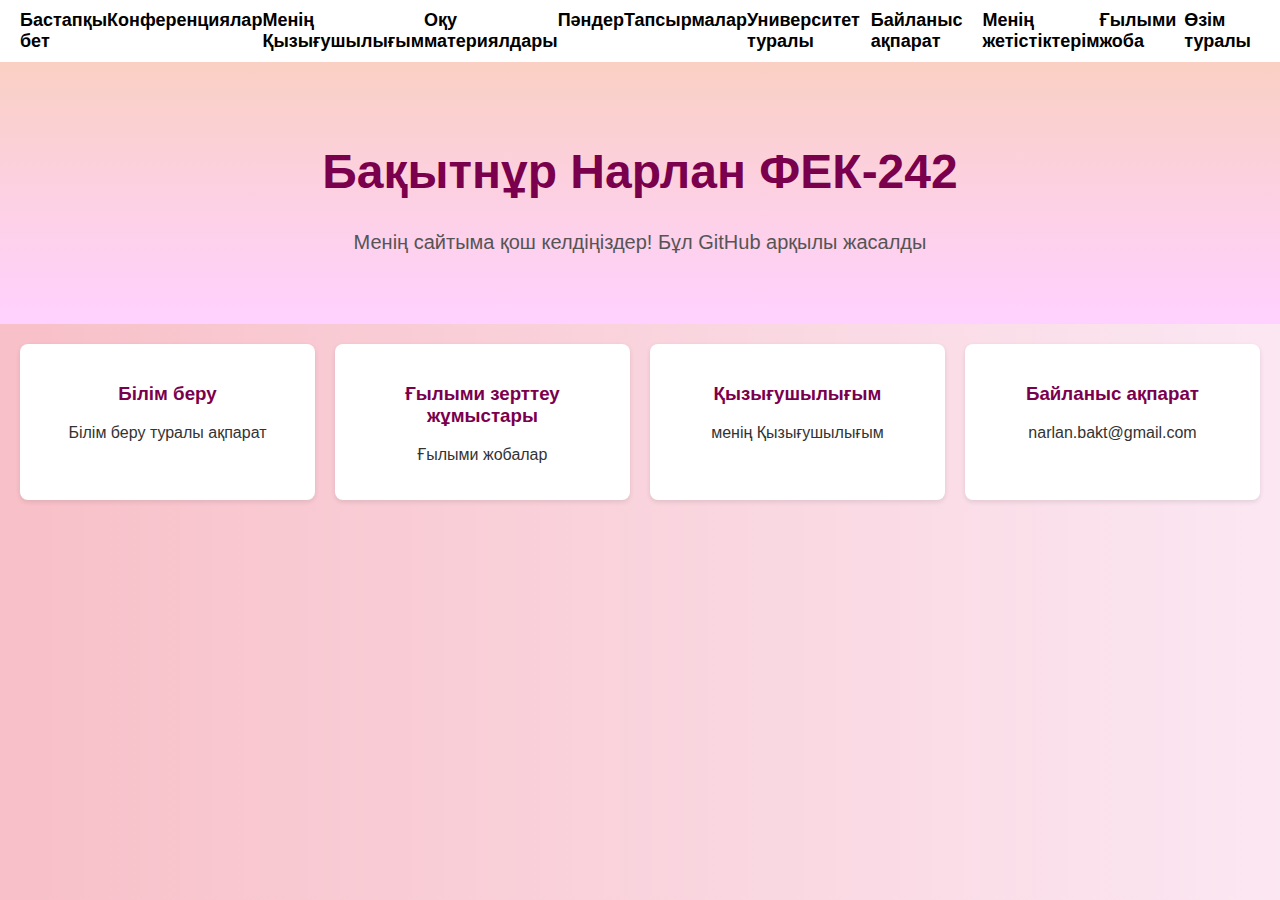
<file: index.html>
<!DOCTYPE html>
<html lang="kk">
<head>
    <script type="application/ld+json">
{
  "@context": "https://schema.org",
  "@type": "Person",
  "name": "Бақытнұр Нарлан",
  "url": "https://narlan1016.github.io/my-wix-site-1/",
  "description": "Бақытнұр Нарлан's personal website featuring projects and blogs.",
  "sameAs": [
    "https://twitter.com/yourhandle",
    "https://linkedin.com/in/yourprofile"
  ]
}
</script>

    <meta name="google-site-verification" content="uL_ca9XLDluhf18iCEcSAUW2lhnoqsLscygFivgyhY4" />
    <meta charset="UTF-8">
    <meta name="viewport" content="width=device-width, initial-scale=1.0">
    <title>Бақытнұр Нарлан</title>
    <style>
        /* 全局样式 */
        body {
            margin: 0;
            font-family: Arial, sans-serif;
            background: linear-gradient(to right, #f8c0c8, #fbe7f2);
            color: #333;
        }

        /* 顶部导航栏 */
        nav {
            background-color: #ffffff;
            padding: 10px 20px;
            display: flex;
            justify-content: space-around;
            box-shadow: 0 2px 5px rgba(0, 0, 0, 0.1);
        }

        nav a {
            text-decoration: none;
            color: #000;
            font-weight: bold;
            font-size: 18px;
        }

        nav a:hover {
            color: #d1477f;
        }

        /* 主内容区域 */
        .header {
            text-align: center;
            padding: 50px 20px;
            background: linear-gradient(to bottom, #fad0c4, #ffd1ff);
        }

        .header h1 {
            font-size: 48px;
            color: #7a004d;
        }

        .header p {
            font-size: 20px;
            color: #555;
        }

        /* 网格布局 */
        .grid {
            display: grid;
            grid-template-columns: repeat(auto-fit, minmax(250px, 1fr));
            gap: 20px;
            padding: 20px;
        }

        .grid-item {
            background: #fff;
            border-radius: 8px;
            box-shadow: 0 2px 5px rgba(0, 0, 0, 0.1);
            padding: 20px;
            text-align: center;
        }

        .grid-item h3 {
            color: #7a004d;
        }
    </style>
</head>
<body>

    <!-- 导航栏 -->
    <nav>
        <a href="Бастапқы бет _ My Site 8.html">Бастапқы бет</a>
        <a href="Конференциялар _ My Site 8.html">Конференциялар</a>
        <a href="Менің Қызығушылығым _ My Site 8.html">Менің Қызығушылығым</a>
        <a href="Оқу материялдары _ My Site 8.html">Оқу материялдары</a>
        <a href="Пәндер _ My Site 8.html">Пәндер</a>
        <a href="Тапсырмалар _ My Site 8.html">Тапсырмалар</a>
        <a href="Униаерситет туралы _ My Site 8.html">Университет туралы</a>
        <a href="байланыс ақпараты _ My Site 8.html">Байланыс ақпарат</a>
        <a href="менің жетістіктерім _ My Site 8.html">Менің жетістіктерім</a>
        <a href="Ғылыми жоба _ My Site 8.html">Ғылыми жоба</a>
        <a href="өзіміз туралы _ My Site 8.html">Өзім туралы</a>
    </nav>

    <!-- 头部内容 -->
    <div class="header">
        <h1>Бақытнұр Нарлан ФЕК-242</h1>
        <p>Менің сайтыма қош келдіңіздер! Бұл GitHub арқылы жасалды</p>
    </div>

    <!-- 主内容部分 -->
    <div class="grid">
        <div class="grid-item">
            <h3>Білім беру</h3>
            <p>Білім беру туралы ақпарат</p>
        </div>
        <div class="grid-item">
            <h3>Ғылыми зерттеу жұмыстары</h3>
            <p>Ғылыми жобалар</p>
        </div>
        <div class="grid-item">
            <h3>Қызығушылығым</h3>
            <p>менің Қызығушылығым</p>
        </div>
        <div class="grid-item">
            <h3>Байланыс ақпарат</h3>
            <p>narlan.bakt@gmail.com</p>
        </div>
    </div>

</body>
</html>
</file>
